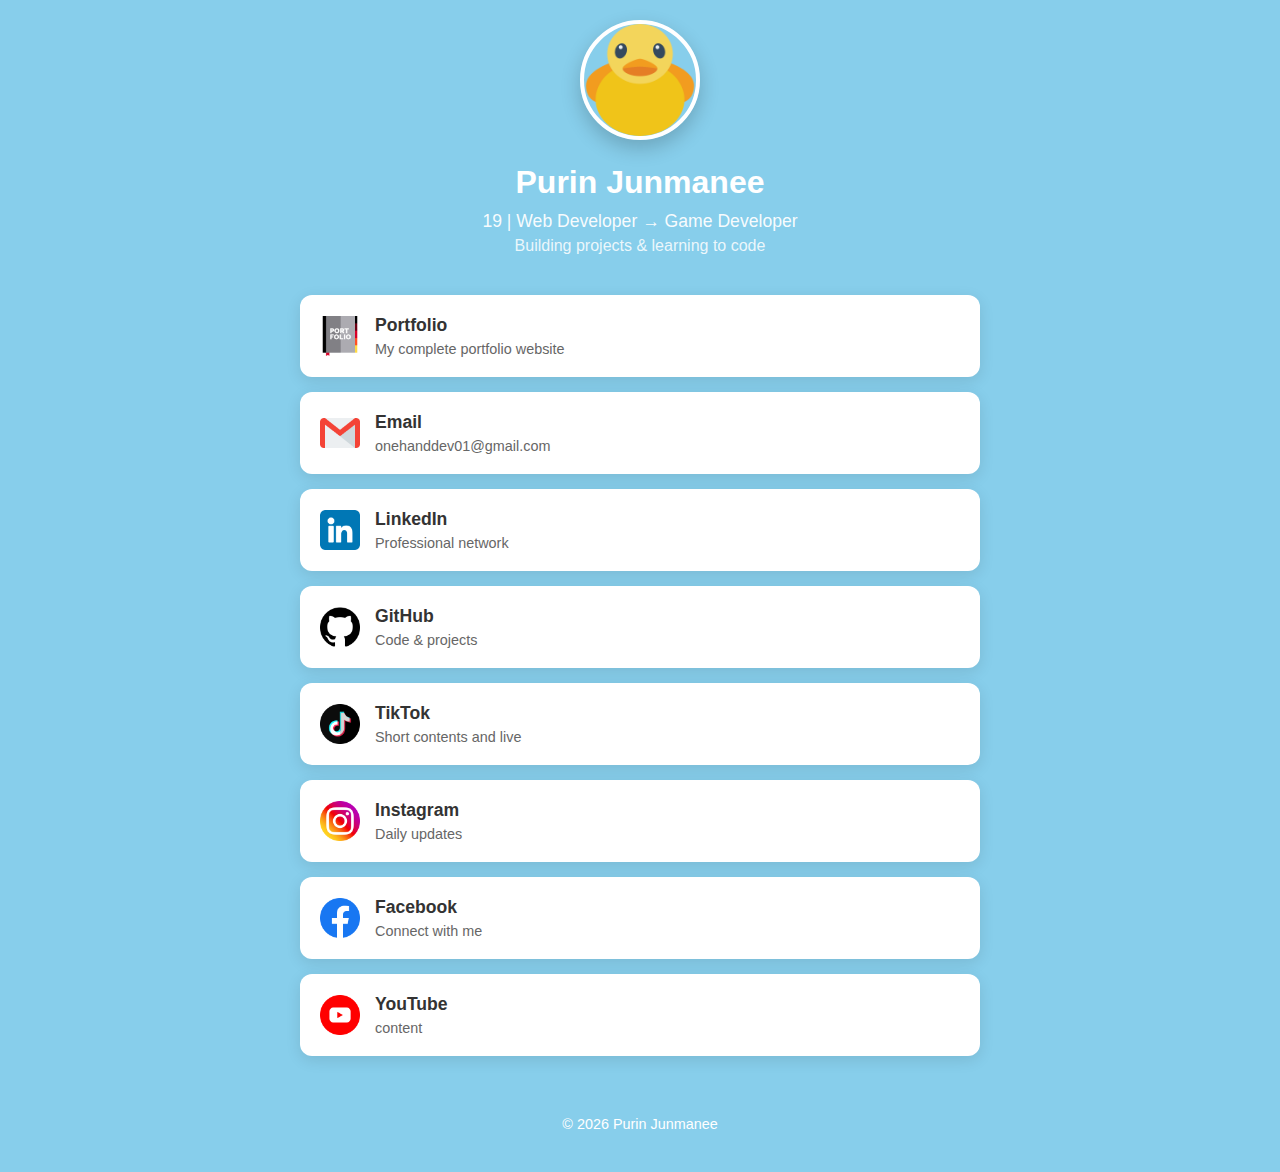
<file: index.html>
<!DOCTYPE html>
<html lang="th">

<head>
    <meta charset="UTF-8">
    <meta name="viewport" content="width=device-width, initial-scale=1.0">
    <link rel="stylesheet" href="style.css">
    <title>Purin - All Links</title>
</head>

<body>
    <div class="container">
        <div class="profile">
            <img src="img/profile.png" alt="profile image" class="profile-img">
            <h1>Purin Junmanee</h1>
            <p class="bio">19 | Web Developer → Game Developer</p>
            <p class="tagline">Building projects & learning to code</p>
        </div>

        <div class="links">
            <a href="https://portfolio.loneduck.xyz/" target="_blank" class="link-btn">
                <img src="img/portfolio.png" alt="icon-portfolio" class="icon">
                <div class="link-content">
                    <h3>Portfolio</h3>
                    <p>My complete portfolio website</p>
                </div>
            </a>


            <a href="mailto:onehanddev01@gmail.com" class="link-btn">
                <img src="img/gmail.png" alt="icon-gmail" class="icon">
                <div class="link-content">
                    <h3>Email</h3>
                    <p>onehanddev01@gmail.com</p>
                </div>
            </a>

            <a href="https://www.linkedin.com/in/lone-duck-4303423a0/" target="_blank" class="link-btn">
                <img src="img/linkedin.png" alt="icon-linkedin" class="icon">
                <div class="link-content">
                    <h3>LinkedIn</h3>
                    <p>Professional network</p>
                </div>
            </a>

            <a href="https://github.com/onehanddev01-sys" target="_blank" class="link-btn">
                <img src="img/github.png" alt="icon-github" class="icon">
                <div class="link-content">
                    <h3>GitHub</h3>
                    <p>Code & projects</p>
                </div>
            </a>

            <a href="https://www.tiktok.com/@l0neduck" target="_blank" class="link-btn">
                <img src="img/tik-tok.png" alt="icon-tiktok" class="icon">
                <div class="link-content">
                    <h3>TikTok</h3>
                    <p>Short contents and live</p>
                </div>
            </a>

            <a href="https://www.instagram.com/l0neduck/" target="_blank" class="link-btn">
                <img src="img/social.png" alt="icon-ig" class="icon">
                <div class="link-content">
                    <h3>Instagram</h3>
                    <p>Daily updates</p>
                </div>
            </a>

            <a href="https://www.facebook.com/acheron.myhusband/" target="_blank" class="link-btn">
                <img src="img/facebook.png" alt="icon-fb" class="icon">
                <div class="link-content">
                    <h3>Facebook</h3>
                    <p>Connect with me</p>
                </div>
            </a>

            <a href="https://www.youtube.com/@OneHand-l2l" target="_blank" class="link-btn">
                <img src="img/youtube.png" alt="icon-youtube" class="icon">
                <div class="link-content">
                    <h3>YouTube</h3>
                    <p>content</p>
                </div>
            </a>

        </div>

        <footer>
            <p>&copy; 2026 Purin Junmanee</p>
        </footer>
    </div>
</body>


</html>
</file>
<file: style.css>
* {
    margin: 0;
    padding: 0;
    box-sizing: border-box;
}

body {
    font-family: 'Segoe UI', Tahoma, Geneva, Verdana, sans-serif;
    background: skyblue;
    min-height: 100vh;
    padding: 20px;
}

.container {
    max-width: 680px;
    margin: 0 auto;
}

.profile {
    text-align: center;
    margin-bottom: 40px;
    animation: fadeIn 0.6s ease;
}

.profile-img {
    width: 120px;
    height: 120px;
    border-radius: 50%;
    border: 4px solid white;
    object-fit: cover;
    margin-bottom: 20px;
    box-shadow: 0 8px 20px rgba(0, 0, 0, 0.2);
}

.profile h1 {
    color: white;
    font-size: 2rem;
    margin-bottom: 10px;
}

.profile .bio {
    color: rgba(255, 255, 255, 0.95);
    font-size: 1.1rem;
    margin-bottom: 5px;
}

.profile .tagline {
    color: rgba(255, 255, 255, 0.85);
    font-size: 1rem;
}

/* Links */
.links {
    display: flex;
    flex-direction: column;
    gap: 15px;
}

/* Link Button */
.link-btn {
    display: flex;
    align-items: center;
    gap: 15px;
    background: white;
    padding: 20px;
    border-radius: 12px;
    text-decoration: none;
    color: #333;
    transition: all 0.3s ease;
    box-shadow: 0 4px 15px rgba(0, 0, 0, 0.1);
}

.link-btn:hover {
    transform: translateY(-5px);
    box-shadow: 0 8px 25px rgba(0, 0, 0, 0.2);
}

.link-btn:active {
    transform: translateY(-2px);
}

.link-btn .icon {
    height: 40px;
    width: 40px;
}

.link-content {
    flex: 1;
    text-align: left;
}

.link-content h3 {
    font-size: 1.1rem;
    margin-bottom: 5px;
    color: #333;
}

.link-content p {
    font-size: 0.9rem;
    color: #666;
}

/* Footer */
footer {
    text-align: center;
    color: white;
    margin-top: 40px;
    padding: 20px 0;
    font-size: 0.9rem;
}

/* Animation */
@keyframes fadeIn {
    from {
        opacity: 0;
        transform: translateY(-20px);
    }
    to {
        opacity: 1;
        transform: translateY(0);
    }
}

/* Responsive */
@media (max-width: 768px) {
    .profile h1 {
        font-size: 1.6rem;
    }

    .profile .bio {
        font-size: 1rem;
    }

    .link-btn {
        padding: 15px;
    }

    .link-btn .icon {
        font-size: 1.5rem;
    }

    .link-content h3 {
        font-size: 1rem;
    }

    .link-content p {
        font-size: 0.85rem;
    }
}

@media (max-width: 480px) {
    .profile-img {
        width: 100px;
        height: 100px;
    }

    .profile h1 {
        font-size: 1.4rem;
    }

    .link-btn {
        padding: 12px;
        gap: 12px;
    }
}
</file>
<file: links.css>
* {
    margin: 0;
    padding: 0;
    box-sizing: border-box;
}

body {
    font-family: 'Segoe UI', Tahoma, Geneva, Verdana, sans-serif;
    background: skyblue;
    min-height: 100vh;
    padding: 20px;
}

.container {
    max-width: 680px;
    margin: 0 auto;
}

.profile {
    text-align: center;
    margin-bottom: 40px;
    animation: fadeIn 0.6s ease;
}

.profile-img {
    width: 120px;
    height: 120px;
    border-radius: 50%;
    border: 4px solid white;
    object-fit: cover;
    margin-bottom: 20px;
    box-shadow: 0 8px 20px rgba(0, 0, 0, 0.2);
}

.profile h1 {
    color: white;
    font-size: 2rem;
    margin-bottom: 10px;
}

.profile .bio {
    color: rgba(255, 255, 255, 0.95);
    font-size: 1.1rem;
    margin-bottom: 5px;
}

.profile .tagline {
    color: rgba(255, 255, 255, 0.85);
    font-size: 1rem;
}

/* Links */
.links {
    display: flex;
    flex-direction: column;
    gap: 15px;
}

/* Link Button */
.link-btn {
    display: flex;
    align-items: center;
    gap: 15px;
    background: white;
    padding: 20px;
    border-radius: 12px;
    text-decoration: none;
    color: #333;
    transition: all 0.3s ease;
    box-shadow: 0 4px 15px rgba(0, 0, 0, 0.1);
}

.link-btn:hover {
    transform: translateY(-5px);
    box-shadow: 0 8px 25px rgba(0, 0, 0, 0.2);
}

.link-btn:active {
    transform: translateY(-2px);
}

.link-btn .icon {
    height: 40px;
    width: 40px;
}

.link-content {
    flex: 1;
    text-align: left;
}

.link-content h3 {
    font-size: 1.1rem;
    margin-bottom: 5px;
    color: #333;
}

.link-content p {
    font-size: 0.9rem;
    color: #666;
}

/* Footer */
footer {
    text-align: center;
    color: white;
    margin-top: 40px;
    padding: 20px 0;
    font-size: 0.9rem;
}

/* Animation */
@keyframes fadeIn {
    from {
        opacity: 0;
        transform: translateY(-20px);
    }
    to {
        opacity: 1;
        transform: translateY(0);
    }
}

/* Responsive */
@media (max-width: 768px) {
    .profile h1 {
        font-size: 1.6rem;
    }

    .profile .bio {
        font-size: 1rem;
    }

    .link-btn {
        padding: 15px;
    }

    .link-btn .icon {
        font-size: 1.5rem;
    }

    .link-content h3 {
        font-size: 1rem;
    }

    .link-content p {
        font-size: 0.85rem;
    }
}

@media (max-width: 480px) {
    .profile-img {
        width: 100px;
        height: 100px;
    }

    .profile h1 {
        font-size: 1.4rem;
    }

    .link-btn {
        padding: 12px;
        gap: 12px;
    }
}
</file>
